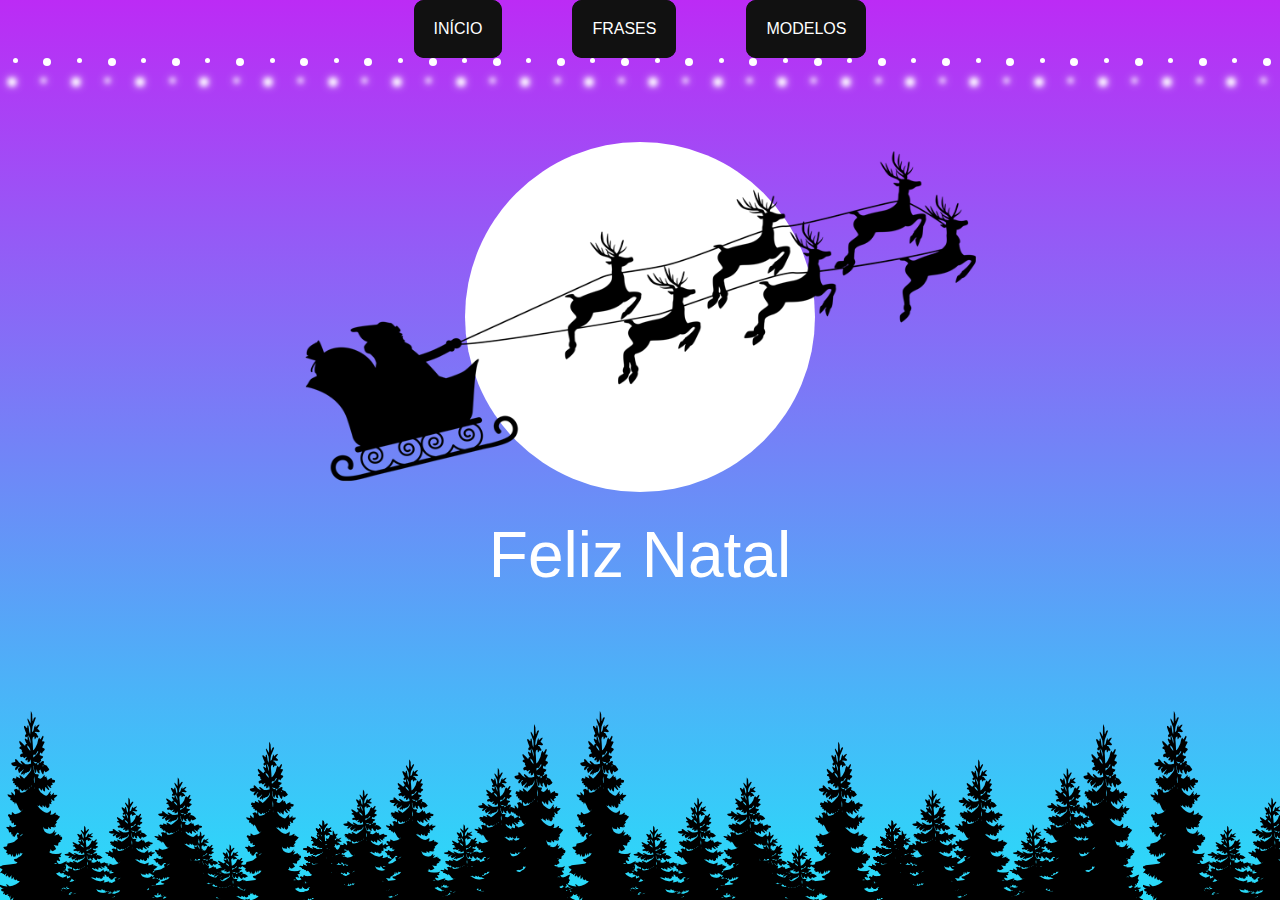
<file: index.html>
<!DOCTYPE html>
<html lang="pt-br">
<head>
    <meta charset="UTF-8">
    <meta name="viewport" content="width=device-width, initial-scale=1.0">
    <link rel="stylesheet" href="style.css">
    <title>neve no site</title>
</head>
<body>
    <!--aqui e os botoes-->
    <div class="natalina">
        <a class="glow-on-hover" href="./index.html">INÍCIO</a>
        <a class="glow-on-hover" href="./frases.html">FRASES</a>
        <a class="glow-on-hover" href="./modelos.html">MODELOS</a>
        </div>
        
   <div class="container">
      <div class="circle"></div>
      <!--parte-da-neve-->
      <div class="neve">
          <span style="--i:30"></span>
          <span style="--i:20"></span>
          <span style="--i:10"></span>
          <span style="--i:20"></span>
          <span style="--i:4"></span>
          <span style="--i:100"></span>
          <span style="--i:65"></span>
          <span style="--i:14"></span>
          <span style="--i:60"></span>
          <span style="--i:20"></span>
          <span style="--i:67"></span>
          <span style="--i:50"></span>
          <span style="--i:88"></span>
          <span style="--i:44"></span>
          <span style="--i:7"></span>
          <span style="--i:12"></span>
          <span style="--i:90"></span>
          <span style="--i:20"></span>
          <span style="--i:78"></span>
          <span style="--i:40"></span>
          <span style="--i:56"></span>
          <span style="--i:20"></span>
          <span style="--i:18"></span>
          <span style="--i:8"></span>     
          <span style="--i:1"></span>
          <span style="--i:3"></span>
          <span style="--i:1"></span>
          <span style="--i:27"></span>
          <span style="--i:90"></span>
          <span style="--i:33"></span>
          <span style="--i:8"></span>
          <span style="--i:11"></span>
          <span style="--i:56"></span>
          <span style="--i:0"></span>
          <span style="--i:87"></span>
          <span style="--i:6"></span>     
          <span style="--i:1"></span>
          <span style="--i:2"></span>
          <span style="--i:1"></span>
          <span style="--i:55"></span>
          <span style="--i:51"></span>
          <span style="--i:77"></span>
          <span style="--i:25"></span>
   </div>
</body>
</html>
</file>
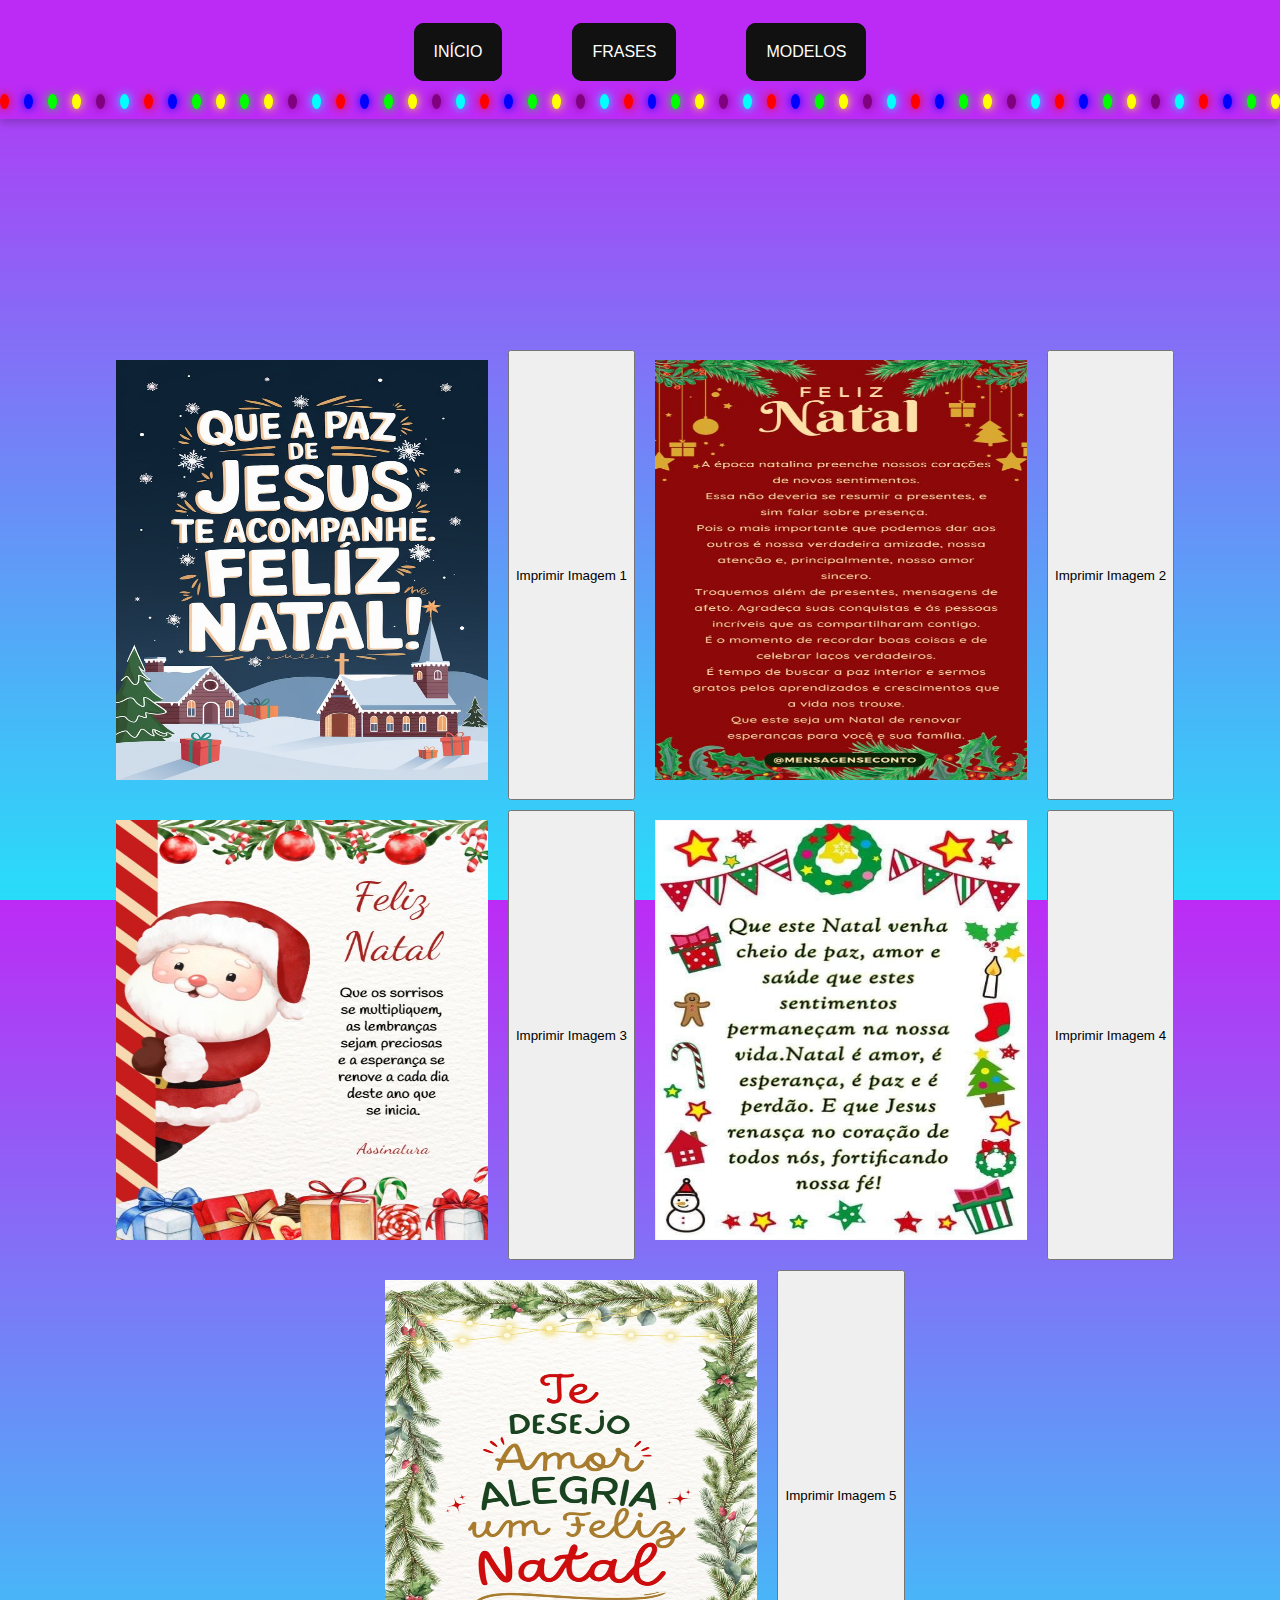
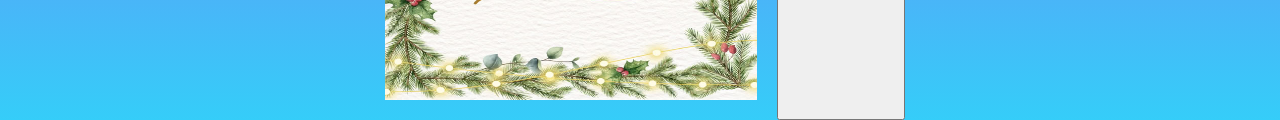
<file: frases.html>
<!DOCTYPE html>
<html lang="pt-BR">
<head>
    <meta charset="UTF-8">
    <meta name="viewport" content="width=device-width, initial-scale=1.0">
    <title>Pisca Pisca no Cabeçalho</title>
    <link rel="stylesheet" href="frases.css">
     <script src="frases.js" defer></script>
</head>
<body>
    <!-- CABEÇALHO COM AS LUZES -->
    <header class="page-header">
            <div class="natalina">
            <a class="glow-on-hover" href="./index.html">INÍCIO</a>
            <a class="glow-on-hover" href="./frases.html">FRASES</a>
            <a class="glow-on-hover" href="./modelos.html">MODELOS</a>
            </div>
        <div class="light-string">
            <span class="light red"></span>
            <span class="light blue"></span>
            <span class="light green"></span>
            <span class="light yellow"></span>
            <span class="light purple"></span>
            <span class="light cyan"></span>
            <span class="light red"></span>
            <span class="light blue"></span>
            <span class="light green"></span>
            <span class="light yellow"></span>
            <span class="light green"></span>
            <span class="light yellow"></span>
            <span class="light purple"></span>
            <span class="light cyan"></span>
            <span class="light red"></span>
            <span class="light blue"></span>
            <span class="light green"></span>
            <span class="light yellow"></span>
            <span class="light purple"></span>
            <span class="light cyan"></span>
            <span class="light red"></span>
            <span class="light blue"></span>
            <span class="light green"></span>
            <span class="light yellow"></span>
            <span class="light purple"></span>
            <span class="light cyan"></span>
            <span class="light red"></span>
            <span class="light blue"></span>
            <span class="light green"></span>
            <span class="light yellow"></span>
            <span class="light purple"></span>
            <span class="light cyan"></span>
            <span class="light red"></span>
            <span class="light blue"></span>
            <span class="light green"></span>
            <span class="light yellow"></span>
            <span class="light purple"></span>
            <span class="light cyan"></span>
            <span class="light red"></span>
            <span class="light blue"></span>
            <span class="light green"></span>
            <span class="light yellow"></span>
            <span class="light purple"></span>
            <span class="light cyan"></span>
            <span class="light red"></span>
            <span class="light blue"></span>
            <span class="light green"></span>
            <span class="light yellow"></span>
            <span class="light purple"></span>
            <span class="light cyan"></span>
            <span class="light red"></span>
            <span class="light blue"></span>
            <span class="light green"></span>
            <span class="light yellow"></span>
            <!-- Adicione mais luzes se quiser preencher mais a largura -->
    </header><!-- FIM DO CABEÇALHO -->
   
    <main>
    <div class="container-imagem">
        <img class="dinheiro" src="natal1.png" alt="Descrição da imagem 1" id="imagem1"width="100" height="100">
        <button onclick="imprimirImagem('imagem1')">Imprimir Imagem 1</button>

        <img class="dinheiro" src="natal2.png" alt="Descrição da imagem 2" id="imagem2"width="100" height="100" >
        <button onclick="imprimirImagem('imagem2')">Imprimir Imagem 2</button>

        <img class="dinheiro" src="natal3.png" alt="Descrição da imagem 3" id="imagem3"width="100" height="100" >
        <button onclick="imprimirImagem('imagem3')">Imprimir Imagem 3</button>
        
        <img class="dolar" src="natal4.png" alt="Descrição da imagem 4" id="imagem4"width="100" height="100" >
        <button onclick="imprimirImagem('imagem4')">Imprimir Imagem 4</button>

        <img class="dinheiro" src="natal5.png" alt="Descrição da imagem 5" id="imagem5"width="100" height="100" >
        <button onclick="imprimirImagem('imagem5')">Imprimir Imagem 5</button>
    </div>
        
     
</main>
   
</body>
</html>
</file>
<file: style.css>
*{
  margin: 0;
  padding: 0px;/*muda a expesura da neve*/
  box-sizing: border-box;
  font-family:Arial, Helvetica, sans-serif ;
  
}

/*aqui mexe no body*/
body{
  display: flex;
  justify-content: center;
  align-items: center;
  min-height: 100vh;
  background:linear-gradient( #bc2bf5 ,#28ddf9) ;
}

/*aqui mexe na class:container*/
.container{
  position: relative;
  width: 100%;
  height: 100vh;
  overflow:hidden ;
}

.container::before{
  content: '';
  position:absolute ;
  bottom: 0;
  background: url(tree.png);
  width: 100%;
  height: 200px;
}

/*aqui mexe na lua */
.container .circle{
  position: absolute;
  top: 10%;
  left: 50%;
  transform: translateX(-50%);
  width: 350px; 
  height: 350px;
  background: #fff;
  border-radius: 50%;
}

/*aqui mexe no treno*/
.container .circle::before{
  content:'';
  position: absolute;
  inset: -220px;
  background: url(santa.png);
  background-size: 680px;
  background-position: center;
  background-repeat: no-repeat;
  animation:flutuar 5s ease-in-out infinite;
}

/*parte da animação do treno*/

@keyframes flutuar{
  0%, 100%{
      transform: translateY(-25px);
  }
  50%{
      transform: translateY(25px);
  }
}

/*parte da escrita fleiz natal*/
.container .circle::after{
  content:" Feliz Natal";
  position: absolute;
  inset: -100px;
  font-size: 4rem;
  display: flex;
  justify-content: center;
  align-items: flex-end;
  color: #fff;
  
}

/*aqui faze a parte da neve*/
.container .neve{
  display: flex;

}
 /*cor da neve e tamanhos*/
.container .neve span{
  
  min-width: 5px;
  height: 5px;
  background: #fff;
  border-radius: 50%;
  box-shadow: -100px 20px 5px #fff,
  -100px 20px 10px #fff;
  margin: 0 1vw;
  animation:animateNeve calc(75s / var(--i) ) linear infinite ;

}

/*animaçao da neve*/
  
@keyframes animateNeve{
  0%{
    transform: translateY(-10vh);
  }
  100%{
     transform: translateY(100vh);
  }
}

.container .neve span:nth-of-type(even) {
  min-width: 8px ;
  height: 8px;

}






 
/*botoes aqui*//*////////////////////////////*/
html,
body {
    margin: 0;
    padding: 0;
    width: 100%;
    height: 100vh;
    display: flex;
    flex-direction: column;
    justify-content: center;
    align-items: center;
   
}

.glow-on-hover {
  padding: 20px;
    border: none;
    outline: none;
    color: #fff;
    background: #111;
    cursor: pointer;
    position: relative;
    z-index: 0;
    border-radius: 10px;
    text-decoration: none;
}

.glow-on-hover:before {
    content: '';
    background: linear-gradient(45deg, #ff0000, #ff7300, #fffb00, #48ff00, #00ffd5, #002bff, #7a00ff, #ff00c8, #ff0000);
    position: absolute;
    top: -2px;
    left:-2px;
    background-size: 400%;
    z-index: -1;
    filter: blur(5px);
    width: calc(100% + 4px);
    height: calc(100% + 4px);
    animation: glowing 20s linear infinite;
    opacity: 0;
    transition: opacity .3s ease-in-out;
    border-radius: 10px;
}

.glow-on-hover:active {
    color: #000
}

.glow-on-hover:active:after {
    background: transparent;
}

.glow-on-hover:hover:before {
    opacity: 1;
}

.glow-on-hover:after {
    z-index: -1;
    content: '';
    position: absolute;
    width: 100%;
    height: 100%;
    background: #111;
    left: 0;
    top: 0;
    border-radius: 10px;
}

@keyframes glowing {
    0% { background-position: 0 0; }
    50% { background-position: 400% 0; }
    100% { background-position: 0 0; }
}
.natalina{
  display: flex;
  gap: 70px;

}
</file>
<file: frases.css>
body {
    background-color: #f4f4f4; /* Fundo claro para o corpo, pode ser escuro também */
    margin: 0;
    padding-top: 50px; /* Adiciona padding no topo do body para o conteúdo não ficar por baixo do cabeçalho fixo */
    font-family: sans-serif;
}

.page-header {
      background:linear-gradient( #bc2bf5 ,#bc2bf5) ;  /* Cor de fundo do cabeçalho */
    padding: 10px 0;
    position: fixed; /* Fixa o cabeçalho no topo da tela */
    top: 0;
    left: 0;
    width: 100%;
    z-index: 1000; /* Garante que fique acima de outros elementos */
    box-shadow: 0 4px 8px rgba(0, 0, 0, 0.2);
}

.light-string {
    display: flex;
    justify-content: center; /* Centraliza as luzes no cabeçalho */
    gap: 15px; /* Espaço entre as luzes */
}

/* O resto do CSS para as luzes permanece o mesmo do exemplo anterior */
.light {
    width: 15px;
    height: 15px;
    border-radius: 50%;
    animation-name: blink;
    animation-iteration-count: infinite;
    animation-timing-function: ease-in-out;
    animation-direction: alternate;
}

/* Define as cores e o brilho (box-shadow) para cada luz */
.red { background-color: #ff0000; box-shadow: 0 0 10px #ff0000; animation-duration: 1.2s; animation-delay: 0s; }
.blue { background-color: #0000ff; box-shadow: 0 0 10px #0000ff; animation-duration: 1.5s; animation-delay: 0.3s; }
.green { background-color: #00ff00; box-shadow: 0 0 10px #00ff00; animation-duration: 1.0s; animation-delay: 0.6s; }
.yellow { background-color: #ffff00; box-shadow: 0 0 10px #ffff00; animation-duration: 1.4s; animation-delay: 0.9s; }
.purple { background-color: #800080; box-shadow: 0 0 10px #800080; animation-duration: 1.1s; animation-delay: 0.1s; }
.cyan { background-color: #00ffff; box-shadow: 0 0 10px #00ffff; animation-duration: 1.3s; animation-delay: 0.4s; }


/* Keyframes para a animação de piscar */
@keyframes blink {
    0% {
        opacity: 0.3;
        transform: scale(0.8);
    }
    100% {
        opacity: 1;
        transform: scale(1);
    }
}

/* Estilo para o conteúdo principal */
main {
    padding: 20px;
    text-align: center;
}

body{
  
  
  background:linear-gradient( #bc2bf5 ,#28ddf9) ;
}

/*botoes aqui*//*////////////////////////////*/
html,
body {
    margin: 0;
    padding: 0;
    width: 100%;
    height: 100vh;
    display: flex;
    flex-direction: column;
    justify-content: center;
    align-items: center;
   
}

.glow-on-hover {
  padding: 20px;
    border: none;
    outline: none;
    color: #fff;
    background: #111;
    cursor: pointer;
    position: relative;
    z-index: 0;
    border-radius: 10px;
    text-decoration: none;
}

.glow-on-hover:before {
    content: '';
    background: linear-gradient(45deg, #ff0000, #ff7300, #fffb00, #48ff00, #00ffd5, #002bff, #7a00ff, #ff00c8, #ff0000);
    position: absolute;
    top: -2px;
    left:-2px;
    background-size: 400%;
    z-index: -1;
    filter: blur(5px);
    width: calc(100% + 4px);
    height: calc(100% + 4px);
    animation: glowing 20s linear infinite;
    opacity: 0;
    transition: opacity .3s ease-in-out;
    border-radius: 10px;
}

.glow-on-hover:active {
    color: #000
}

.glow-on-hover:active:after {
    background: transparent;
}

.glow-on-hover:hover:before {
    opacity: 1;
}

.glow-on-hover:after {
    z-index: -1;
    content: '';
    position: absolute;
    width: 100%;
    height: 100%;
    background: #111;
    left: 0;
    top: 0;
    border-radius: 10px;
    
}

@keyframes glowing {
    0% { background-position: 0 0; }
    50% { background-position: 400% 0; }
    100% { background-position: 0 0; }
}
.natalina{
  display: flex;
  justify-content: center;
  align-items: center;
  gap: 70px;
padding: 1%;
}

/*aqui e o print/////////////////////*/
.container-imagem {
  
   
    display: flex;  /* 1. Ativa o modo flexbox */   
    flex-wrap: wrap;  /* 2. Permite que os itens quebrem para a próxima linha */
    justify-content: center;  /* 3. Opcional: Centraliza o grupo de imagens na página */
    gap: 10px;  /* Opcional: Adiciona um pequeno espaço entre as linhas */
    width: 100%; /* Define a largura base de cada imagem.30% garante que caibam 3 e sobra espaço para o gap. */
    min-width: 200px;  /* Opcional: Garante que as imagens não se estiquem */
    object-fit: cover; /* Opcional: Mantém a proporção da imagem ao cobrir a área */
    height: 200px;  /* Opcional: Altura fixa para manter as linhas alinhadas */
}

/*aqui mexe nas impreçoes das imagens*/
.container-imagem img {
    display: flex;
    width: 30%;
    height: 210%;
    margin-bottom: 10px;
    align-items: center;
    padding: 10px;
}
</file>
